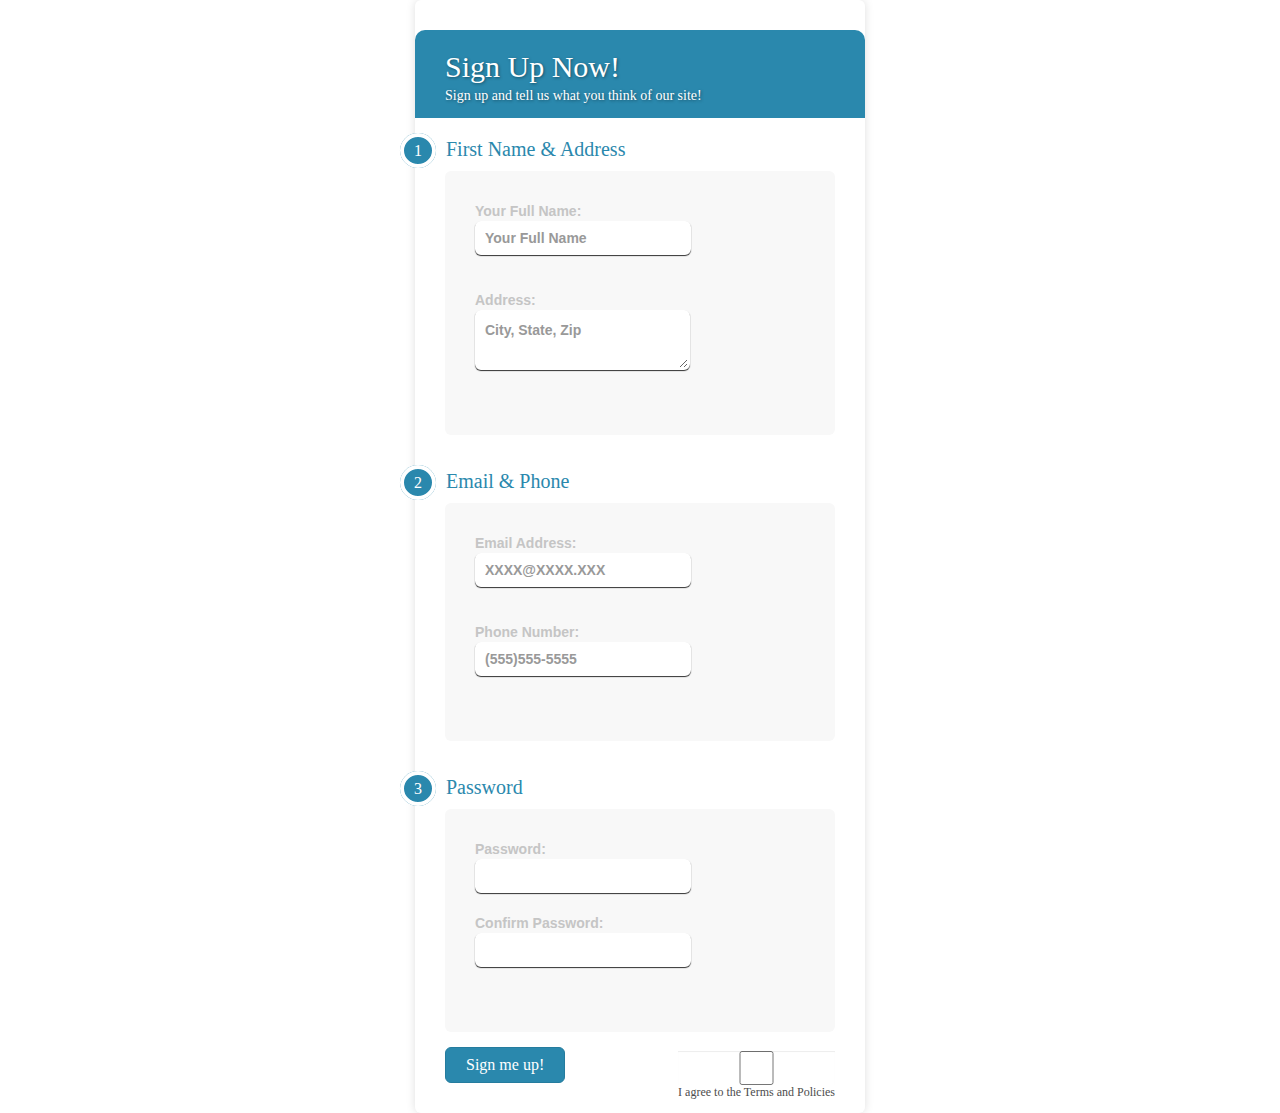
<file: index.html>
<!DOCTYPE html>
<html>
<head>
	<meta charset="utf-8">
	<meta http-equiv="X-UA-Compatible" content="IE=edge">
	<title>First Fancy Form</title>
	<link rel="stylesheet" type="text/css" href="css/bootstrap.min.css">
	<link rel="stylesheet" href="styles.css">
</head>
<body>
	<div class="form-wrapper">
		<form name="signUpForm" onsubmit="return (validateForm());">
			

				<h1>Sign Up Now! <span>Sign up and tell us what you think of our site!</span></h1>

				<div class="section">
					<span>1</span>First Name & Address
				</div>

				<div class="inner-wrap">
				<div id="name-wrapper" class="form-group">
					<label class="control-label">Your Full Name: <input type="text" class="form-control" name="fullName" placeholder="Your Full Name"></label>
				</div>
				<div id="address-wrapper" class="form-group">
					<label class="control-label">Address: <textarea name="address" class="form-control" placeholder="City, State, Zip"></textarea></label>
				</div>
					
				</div>
			
				<div class="section">
					<span>2</span>Email & Phone
				</div>

			<div class="inner-wrap">
				<div id="email-wrapper" class="form-group">
					<label>Email Address: <input class="form-control" type="email" name="emailAddress" placeholder="XXXX@XXXX.XXX"></label>
				</div>
				<div id="phone-wrapper" class="form-group">
					<label>Phone Number: <input class="form-control" type="text" name="phoneNumber" placeholder="(555)555-5555"></label>
				</div>
			</div>
			<div id="password-wrapper" class="form-group">
				<div class="section">
					<span>3</span>Password
				</div>

				<div class="inner-wrap">
					<div id="password-wrapper" class="form-group">
						<label>Password: <input class="form-control" type="password" name="password"></label>
						<label>Confirm Password: <input class="form-control" type="password" name="confirmPassword"></label>
					</div>
				</div>
			</div>
			<div class="button-section">
				<input type="submit" value="Sign me up!">
				<span class="privacy-policy">
					<input type="checkbox" class="form-control" name="privacy">I agree to the Terms and Policies
				</span>
			</div>
		</form>
	</div>
	<script src="https://ajax.googleapis.com/ajax/libs/jquery/2.1.4/jquery.min.js"></script>
	<script type="text/javascript" src="js/bootstrap.min.js"></script>
	<script>
		function validateForm(){
			var returnVal = true;
			var message = ""
			var emailInputVal = signUpForm.emailAddress.value;
			var phoneInputVal = signUpForm.phoneNumber.value;
			var passwordInputVal = signUpForm.password.value;
			var confirmPasswordInputVal = signUpForm.confirmPassword.value;
			var emailRegEx = /^([\w-]+(?:\.[\w-]+)*)@((?:[\w-]+\.)*\w[\w-]{0,66})\.([a-z]{2,6}(?:\.[a-z]{2})?)$/i;

			if( confirmPasswordInputVal !== passwordInputVal){
				message+="Passwords must match";
				signUpForm.password.focus();
				document.getElementById('password-wrapper').className = "form-group has-error"
				returnVal = false;
			}else if((passwordInputVal.length > 8) || (passwordInputVal.length < 4)){
				message+= "Your password must be between 8 and 4 characters long.\n"
			}else if( passwordInputVal.indexOf(' ') !== -1 ){
				message+="Your password cannot contain any spaces\n"
			}else if( !passwordInputVal.match(/\d/) ){
				message+="Your password must contain at least one number\n"
			}else if( !passwordInputVal.match(/[A-Z]/) ){
				message+="Your password must contain at least one Upper Case letter\n"
			}else if( !passwordInputVal.match(/[a-z]/) ){
				message+="Your password must contain at least one lower case letter\n"
			}
			if(phoneInputVal.match(/\d/g).length != 10){
				message+="You must provide a valid phone number!\n"
				signUpForm.phoneNumber.focus();
				document.getElementById('phone-wrapper').className = "form-group has-error"
				returnVal = false;
			}
			if( !( emailRegEx.test(emailInputVal) ) ) {
				message+="You must provide valid email address!\n";
				signUpForm.emailAddress.focus();
				document.getElementById('email-wrapper').className = "form-group has-error"
				returnVal = false;
			}
			if(signUpForm.address.value.length == 0){
				// signupForm.address.focus();
				message+="You must input an address\n";
				document.getElementById('address-wrapper').className = "form-group has-error"
				returnVal = false;
			}
			if(signUpForm.fullName.value.length < 4){
				signUpForm.fullName.focus();
				message+="You must enter your full name!\n";
				document.getElementById('name-wrapper').className = 'form-group has-error';
				returnVal = false;
			}
			if(!returnVal){
				alert(message);
			}
			return returnVal;
		}
	</script>
</body>
</html>
</file>
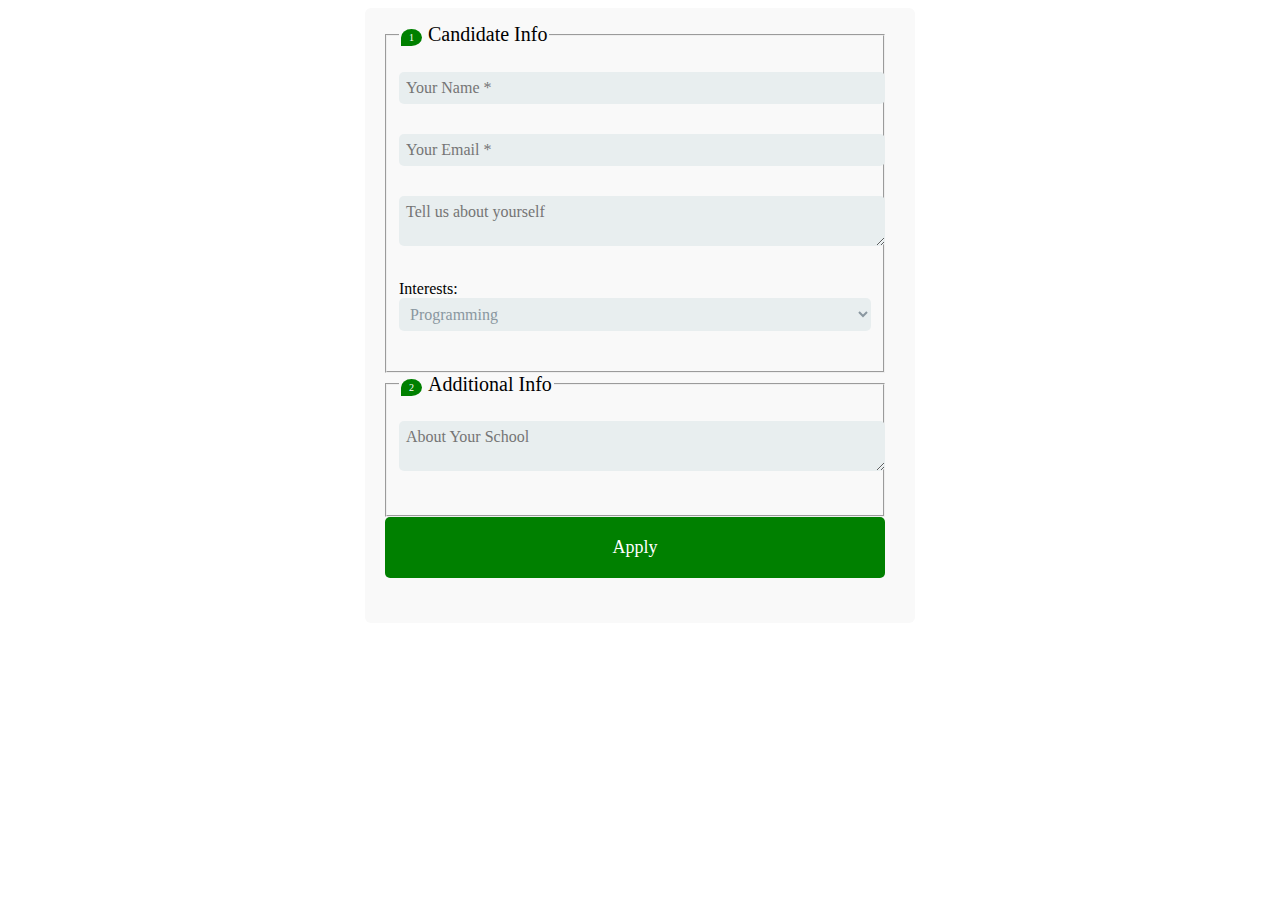
<file: index2.html>
<!DOCTYPE html>
<html>
<head>
	<meta charset="utf-8">
	<meta http-equiv="X-UA-Compatible" content="IE=edge">
	<title>A Fancier Form</title>
	<link rel="stylesheet" type="text/css" href="http://meyerweb.com/eric/tools/css/reset/reset.css">
	<link rel="stylesheet" href="styles2.css">
</head>
<body>
	<div class="form-wrapper">
		<fieldset>
			<legend><span class="number">1</span>Candidate Info</legend>
			<input type="text" name="name" placeholder="Your Name *">
			<input type="email" name="email" placeholder="Your Email *">
			<textarea name="about" placeholder="Tell us about yourself"></textarea>
			<label>Interests:</label>
			<select name="interests">
				<option value="programming">Programming</option>
				<option value="golfing">Golfing</option>
				<option value="poker">Poker</option>
				<option value="football">Football</option>
				<option value="movies">Watching Movies</option>
				<option value="video_games">Video Games</option>
				<option value="lifting">Lifting Weights</option>
			</select>
		</fieldset>
		<fieldset>
			<legend><span class="number">2</span>Additional Info</legend>
			<textarea name="school" placeholder="About Your School"></textarea>
		</fieldset>

		<input type="submit" value="Apply" class="submit-button">




	</div>
</body>
</html>
</file>
<file: styles.css>
body{
	/*background: #EEE;*/
}



.form-wrapper{
	width:450px;
	padding:30px;
	/*padding: 30px 30px 30px; top left/right bottom*/
	/*padding: 30px 30px; Top/bottom, left/right*/
	/*padding: 30px 30px 30px 30px; top -> clockwise*/

	margin: auto;
	/*text-align: center;*/
	background-color: #fff;
	border-radius: 6px;

	/*webkit-box-shadow: 10px 5px 3px #000;*/
	/*moz-box-shadow: 10px 5px 3px #000;*/
	box-shadow: 0px 0px 10px rgba(0, 0, 0, 0.13);

}

.form-wrapper .inner-wrap{
	padding: 30px;
	background-color: #f8f8f8;
	border-radius: 6px;
	margin-bottom: 15px;
}

.form-wrapper .inner-wrap label{
	color: #c5c5c5;
	/*text-shadow: 1px 1px 3px rgba(0, 0, 0, 0.15);*/
}

.form-wrapper h1{
	background-color: #2A88AD;
	padding: 20px 30px 15px;
	color: white;
	border-radius: 10px 10px 0px 0px;
	text-shadow: 1px 1px 3px rgba(0, 0, 0, 0.4);
	font-size: 30px;
	font-family: serif;
	box-shadow: 0px 2px 2px 0px rgba(255, 255, 255, 0.17);
	text-align: left;
	margin: 0 -30px;
}
.form-wrapper h1 span{
	display: block;
	margin-top: 5px;
	font-size: 14px;
}

.form-wrapper .inner-wrap input, .form-wrapper .inner-wrap textarea{
	display:block;
	width: 100%;
	padding:8px;
	border-radius: 6px;
	border: 2px solid white;
	box-shadow: 0px 1px 1px rgba(0, 0, 0, 0.8);
	margin: 0px 0px 15px;
}

.form-wrapper .section{
	font: 20px serif;
	color: #2A88AD;
	padding-bottom: 10px;
	padding-top: 20px;
}

.form-wrapper .section span{
	background-color: #2A88AD;
	color: white;
	border-radius: 50%;
	padding: 5px 10px;
	border: 4px solid white;
	font-size: 16px;
	margin-left: -45px;
	margin-right: 10px;
}

.form-wrapper .button-section input{
	background: #2A88AD;
	padding: 8px 20px;
	border-radius: 6px;
	color: white;
	font: 16px serif;
	border: 1px solid #257c9e;
}
.form-wrapper .button-section input:hover{
	background: #2a6881;
	cursor: pointer;
}
.form-wrapper .button-section .privacy-policy{
	float: right;
	font: 12px serif;
	color: #4d4d4d;
	text-align: right;
}
</file>
<file: styles2.css>
.form-wrapper{
	padding: 15px 30px 15px 20px;
	max-width:500px;
	margin: auto;
	background: #F9F9F9;
	border-radius: 6px
}

.form-wrapper legend{
		font-size: 20px;
		margin-bottom: 20px;

}

.form-wrapper input, .form-wrapper textarea, .form-wrapper select{
	font-family: serif;
	border: none;
	border-radius: 5px;
	font-size: 16px;
	margin: 0;
	padding: 7px;
	width: 100%;
	background-color: #e8eeef;
	color: #8a97a0;
	margin-bottom: 30px;
}

.form-wrapper input:focus, .form-wrapper textarea:focus, .form-wrapper select:focus{
	background: #d2d9dd;
}
.form-wrapper fieldset{
	margin: auto;
}

.form-wrapper .number{
	background: green;
	padding: 3px 8px;
	height: 30px;
	width: 30px;
	font-size: 10px;
	border-radius: 50% 50% 50% 0;
	color: white;
	margin: 0 6px 0 0;

}

.form-wrapper input[type="submit"]{
	padding: 20px 40px;
	background-color: green;
	font-size: 18px;
	color: white;
}

.form-wrapper input[type="submit"]:hover{
	background-color: #109177;
}
</file>
